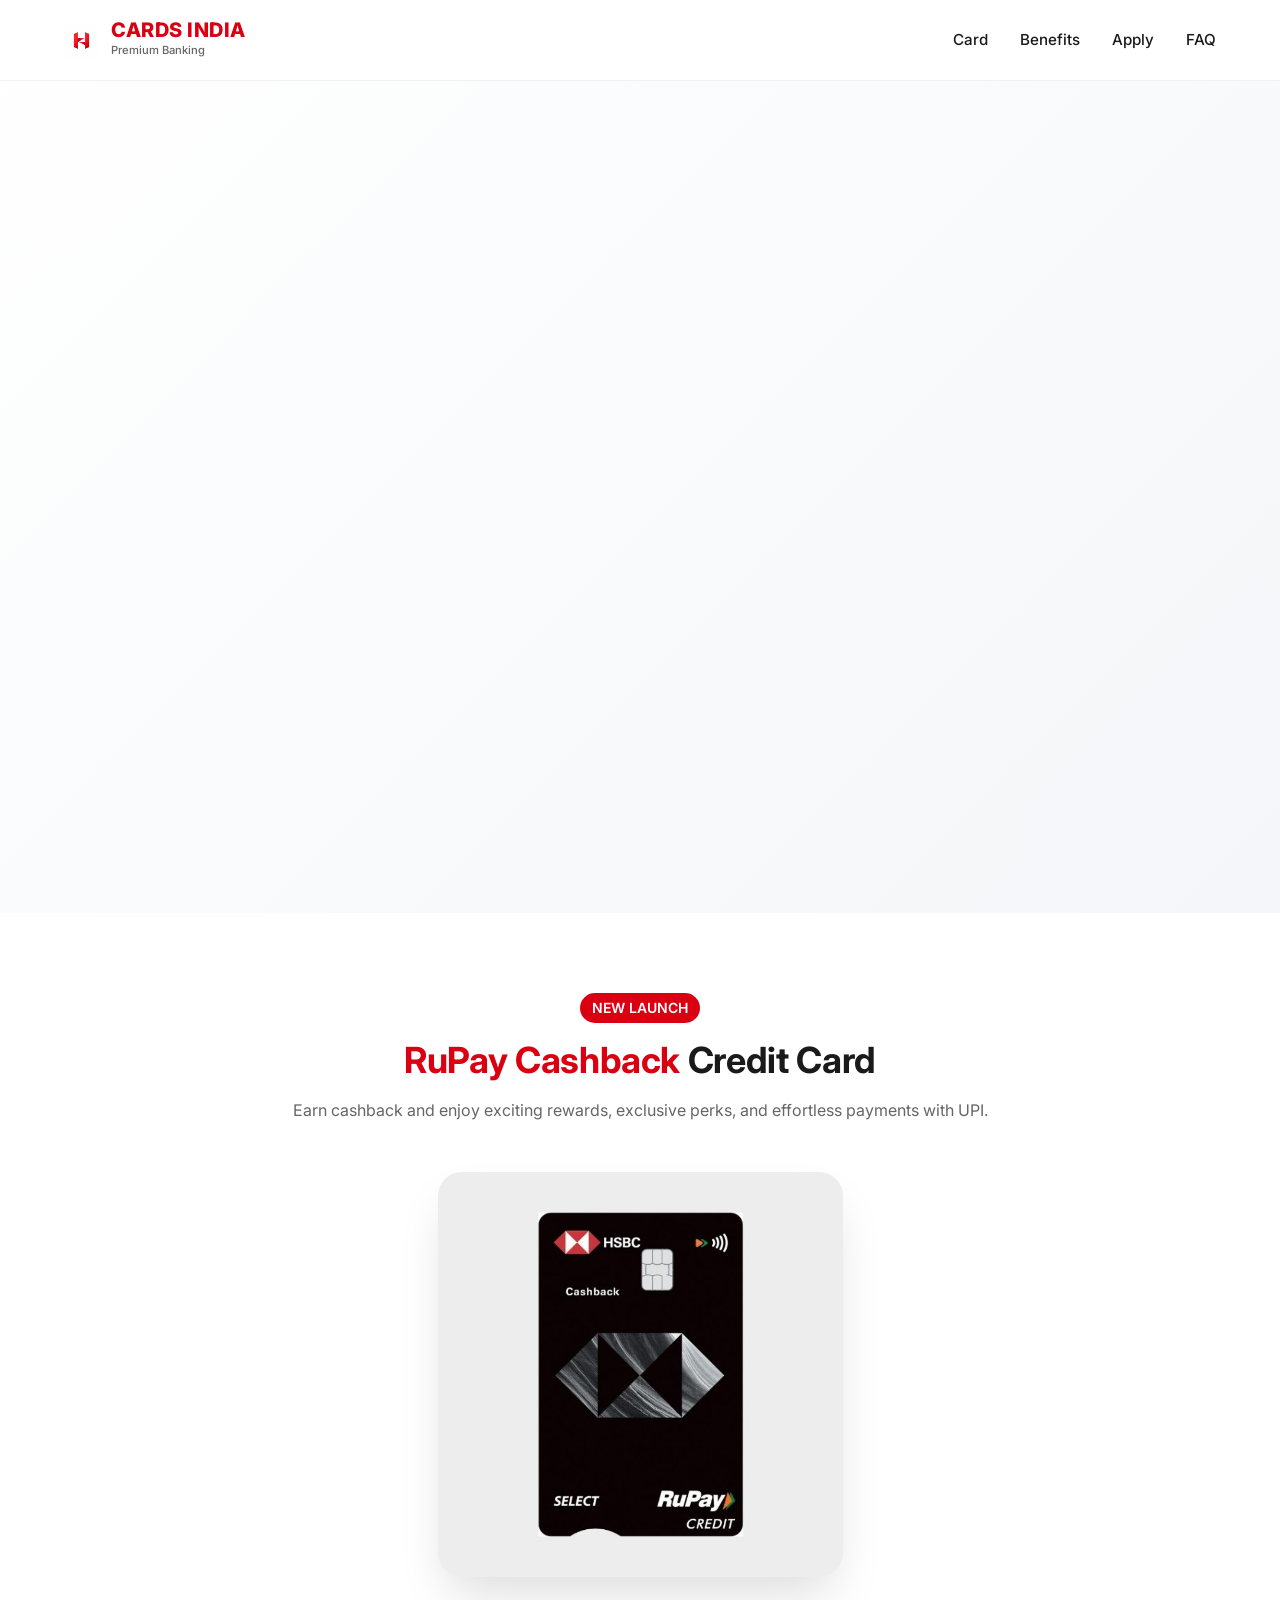
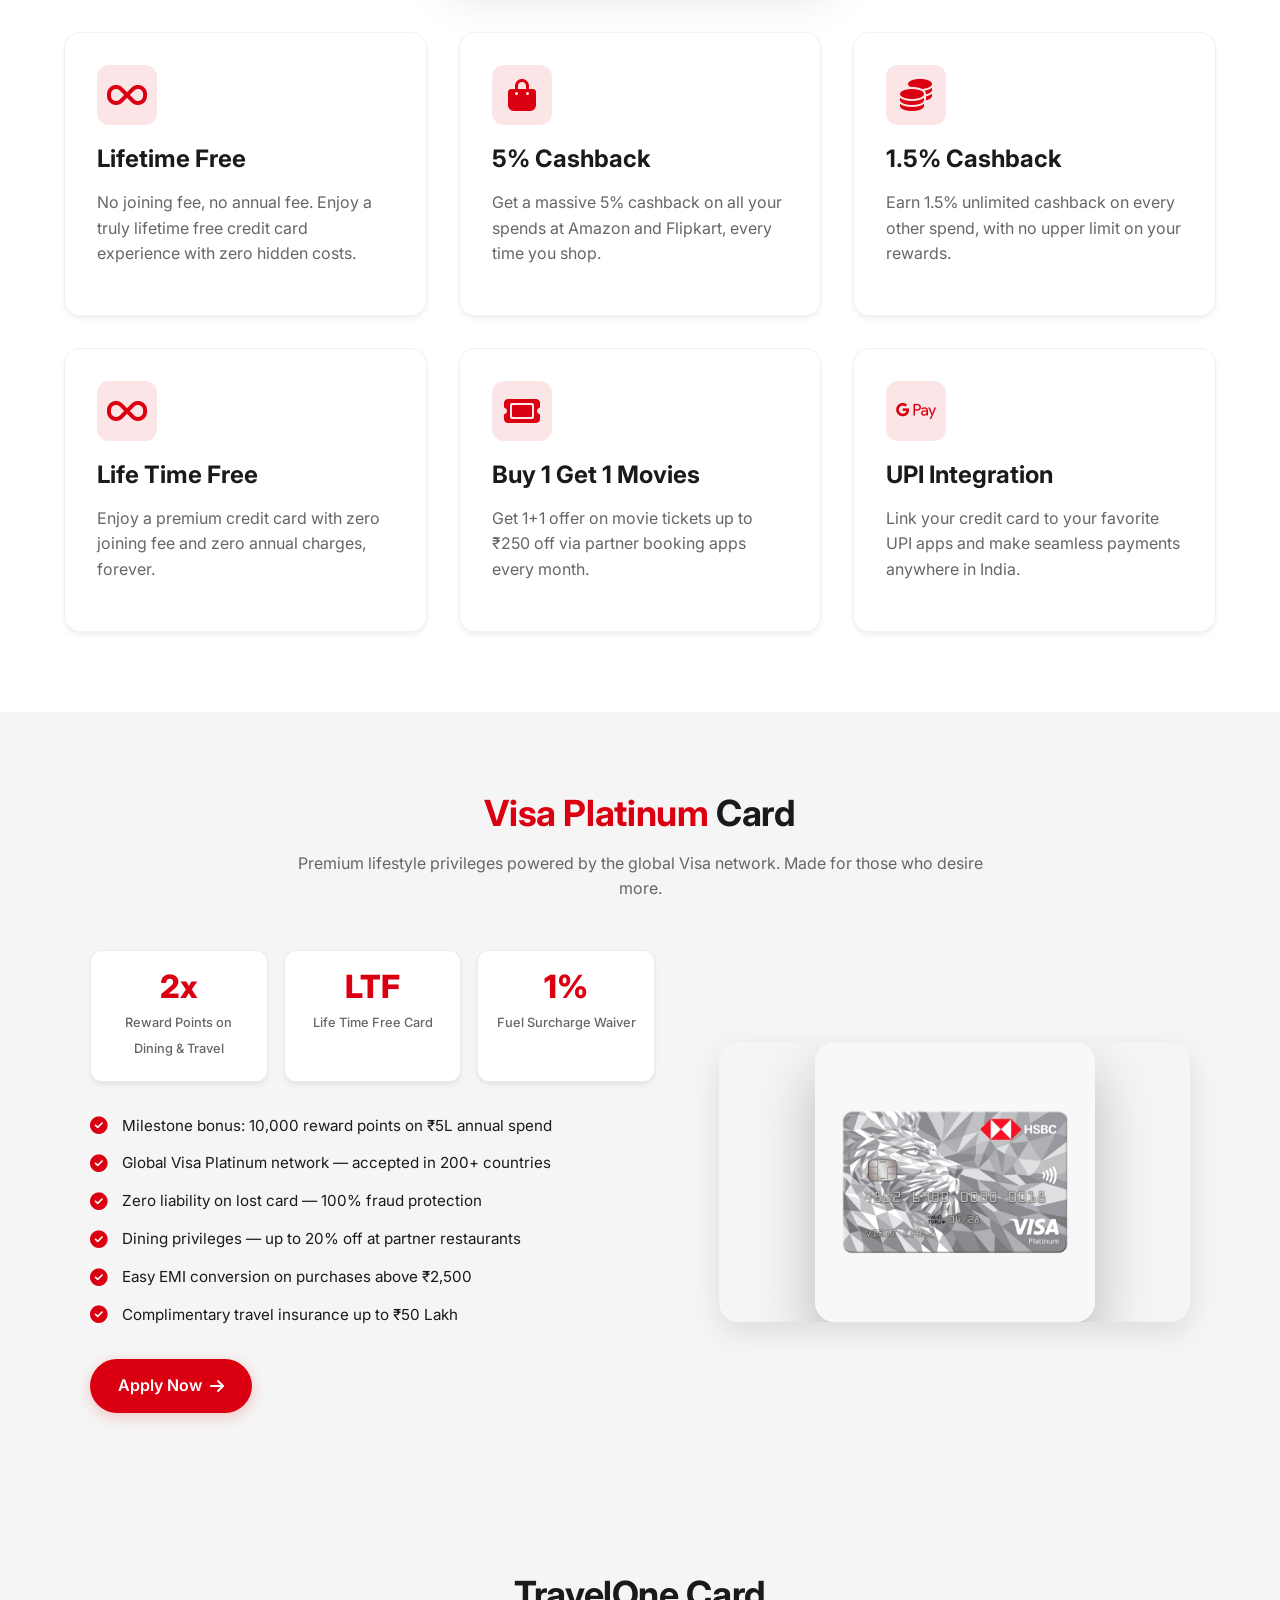
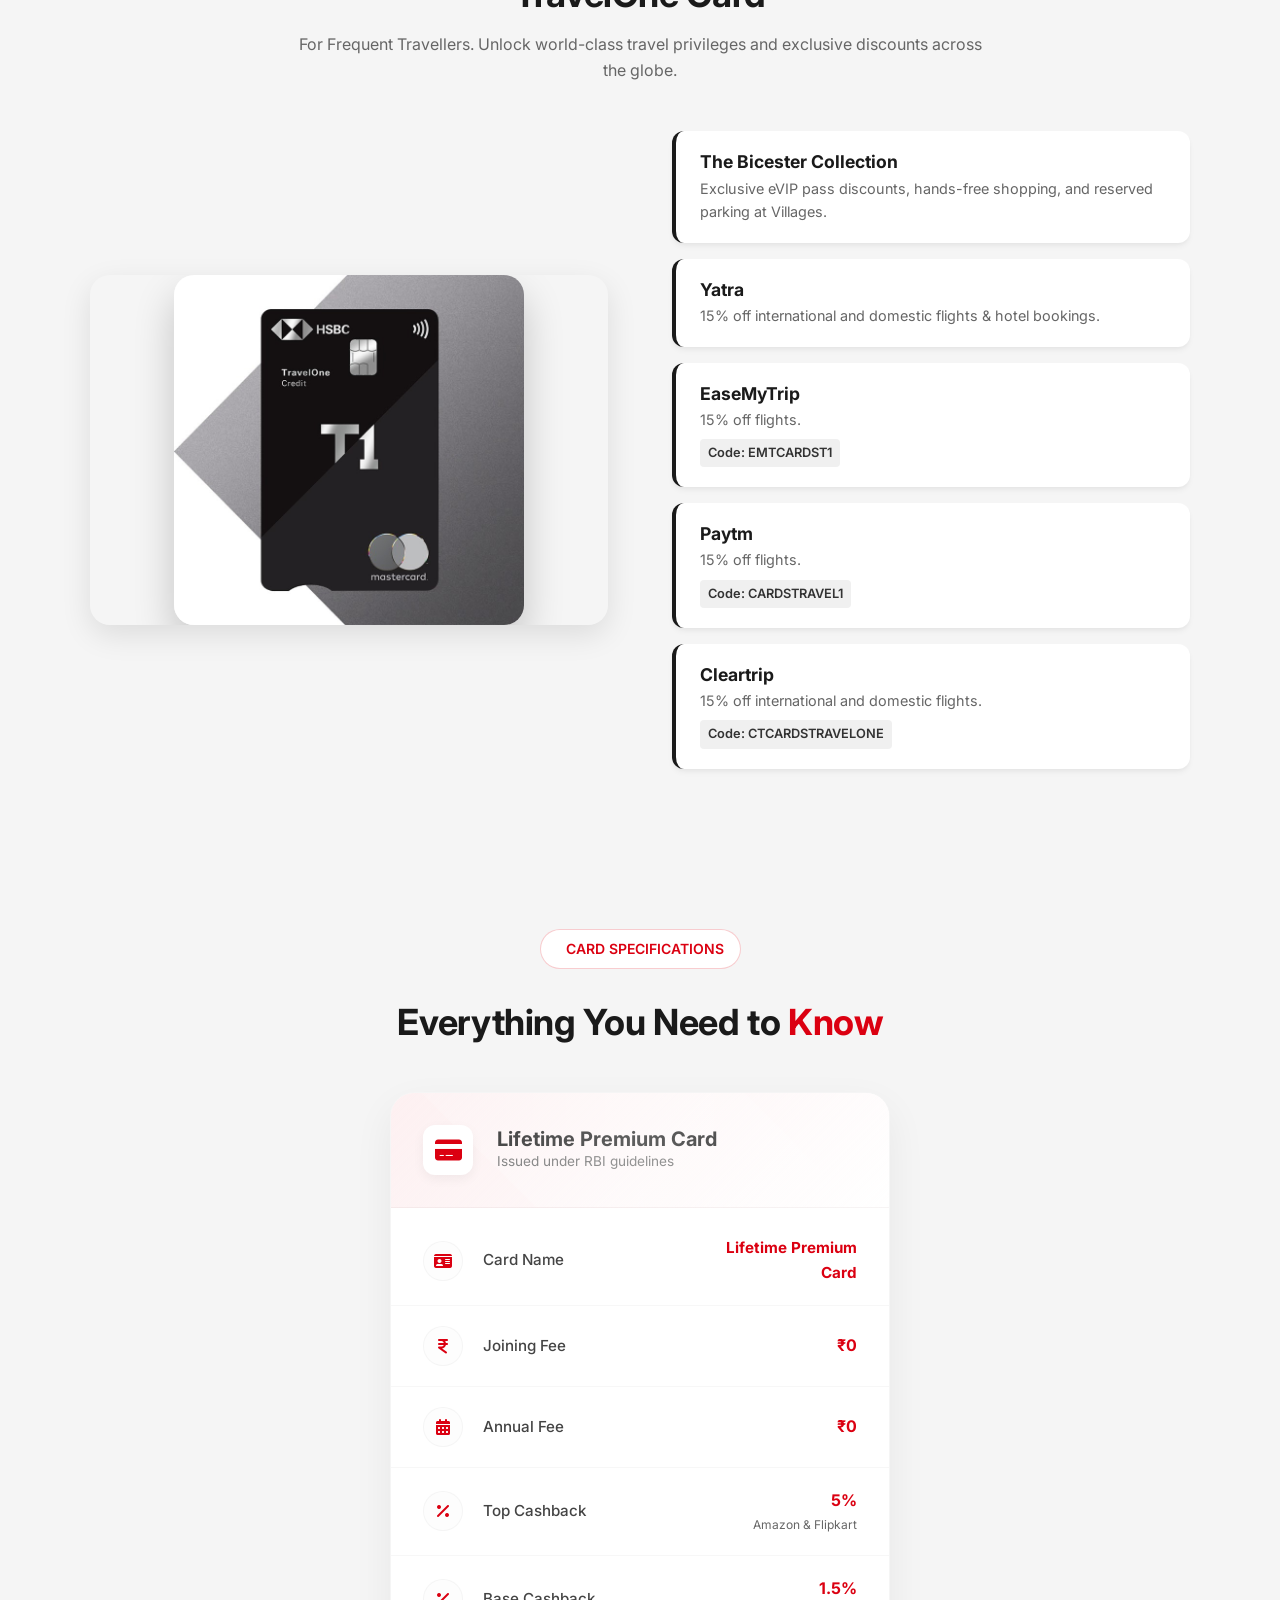
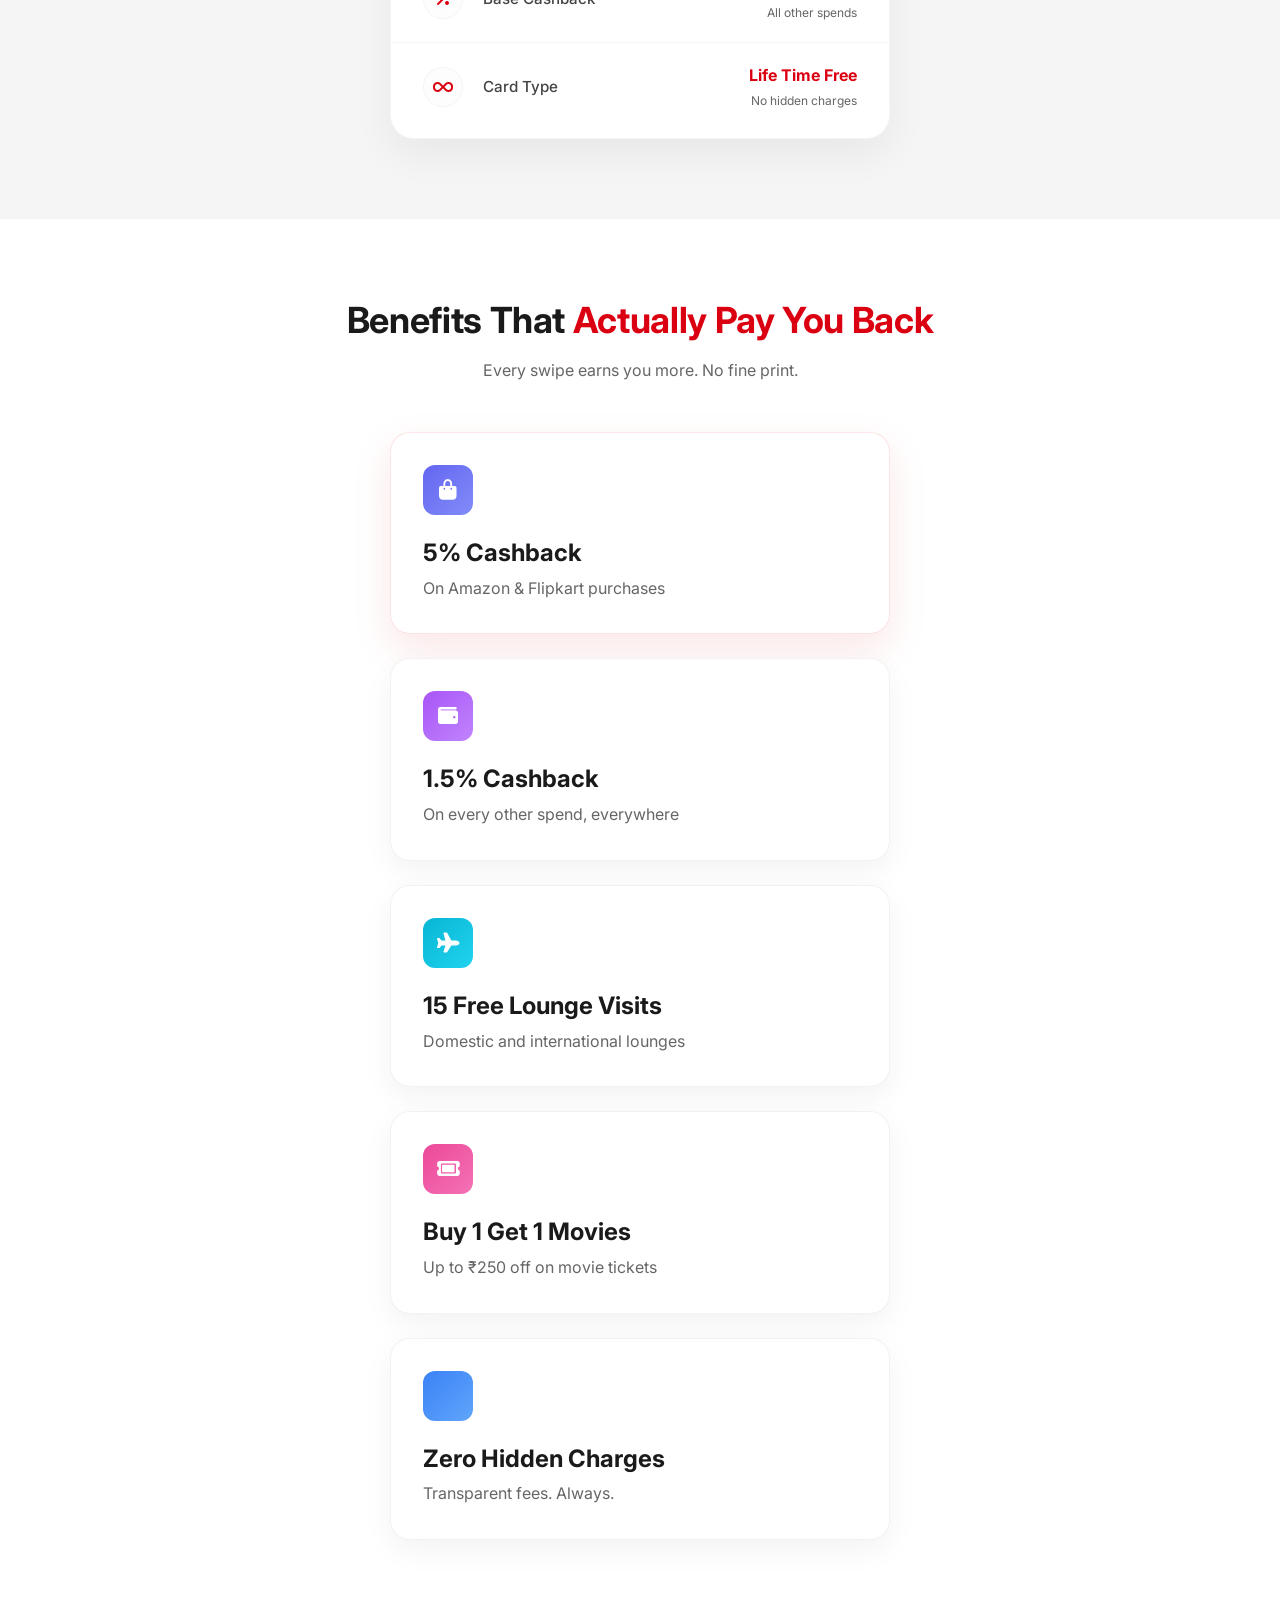
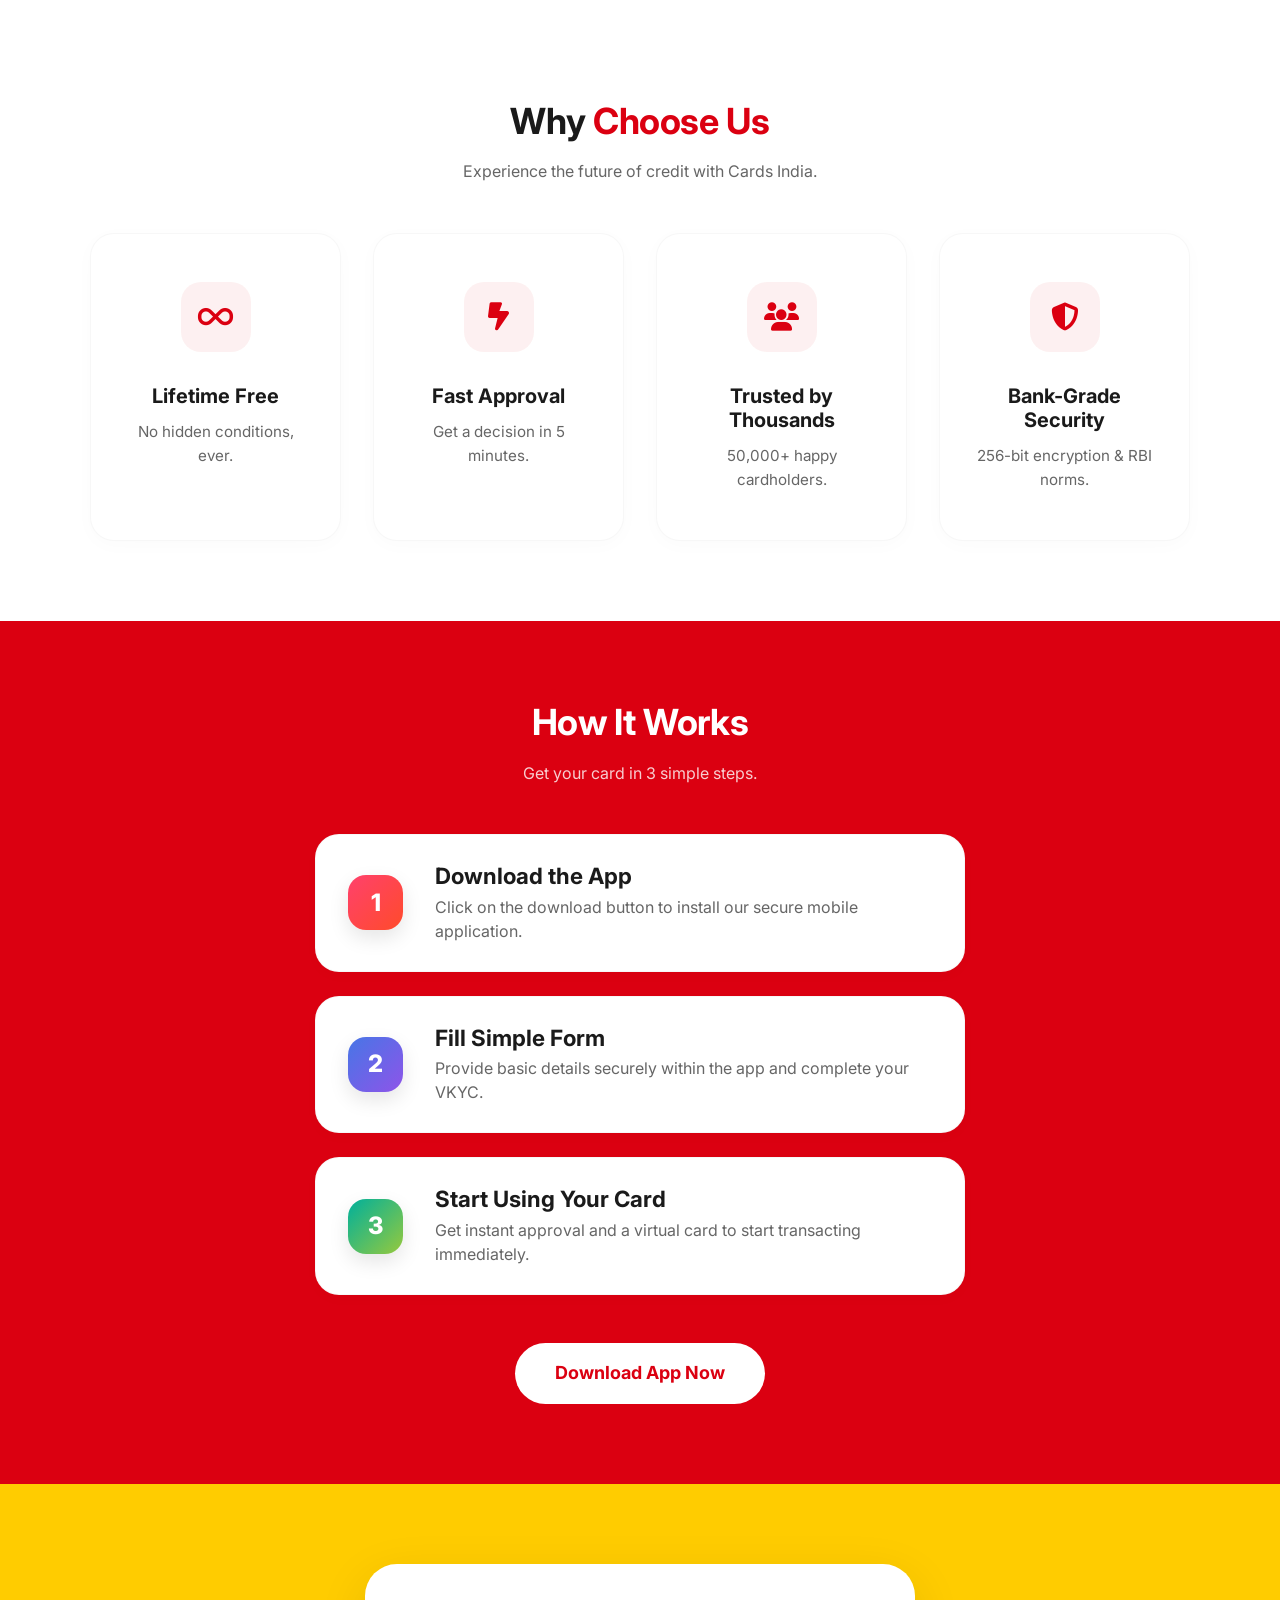
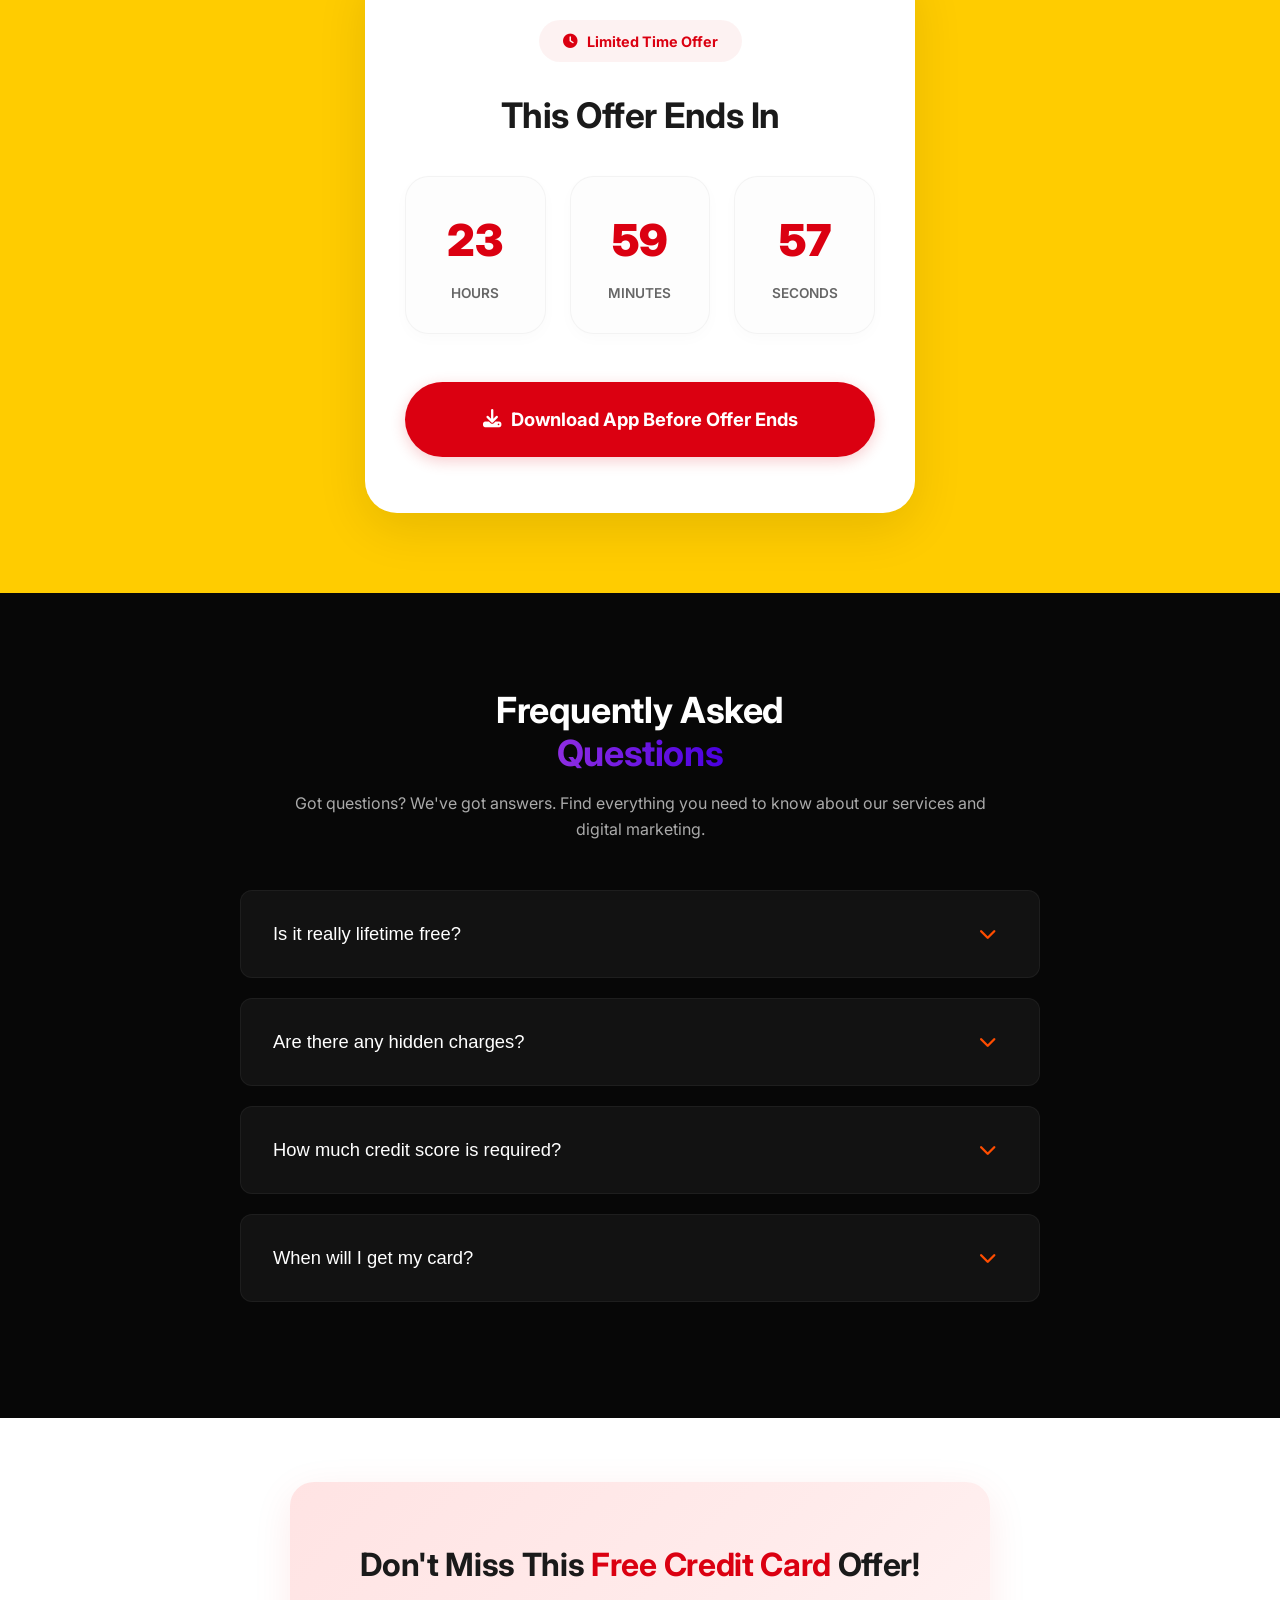
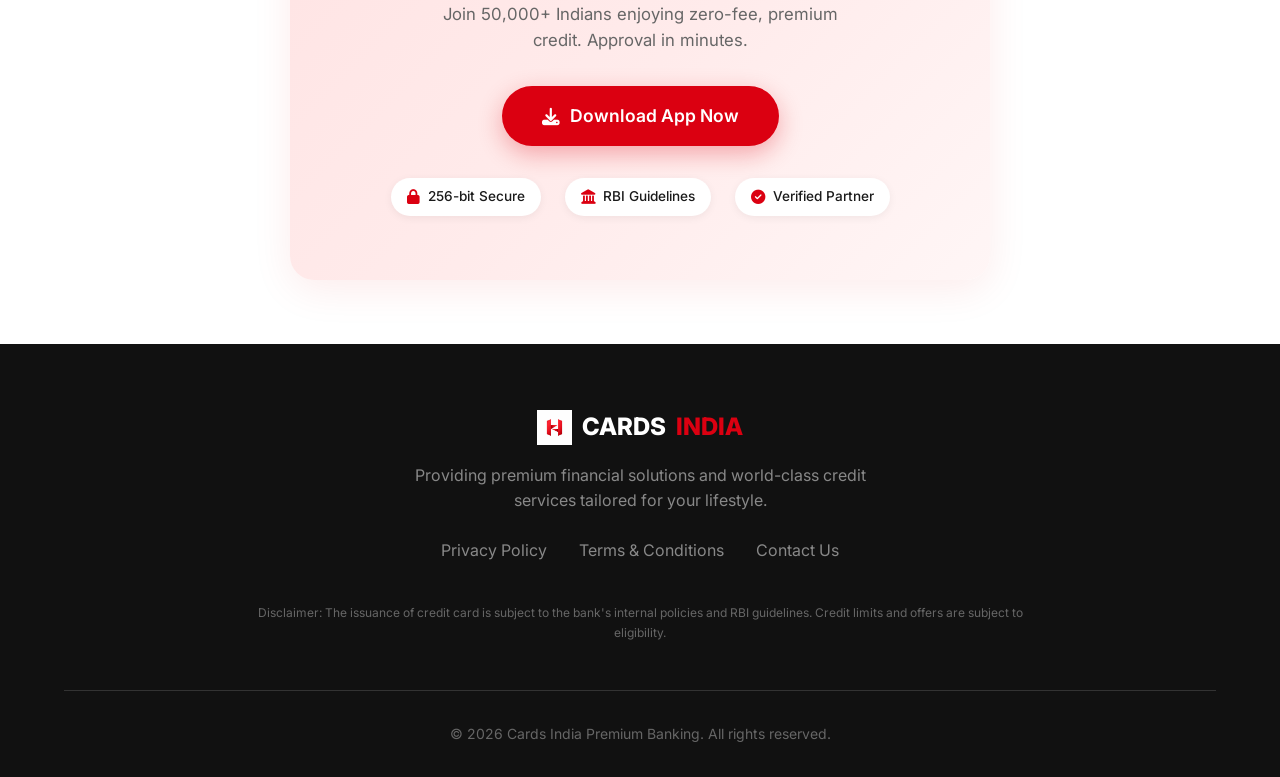
<file: index.html>
<!DOCTYPE html>
<html lang="en">
<head>
    <meta charset="UTF-8">
    <meta name="viewport" content="width=device-width, initial-scale=1.0">
    <title>Lifetime Free Credit Card – No Joining Fee | Apply Online India</title>
    <meta name="description" content="Get a Lifetime Free Credit Card with zero joining & annual fees. 5% cashback, free lounge access, instant approval. 100% online. Apply now with Cards India!">
    <!-- FontAwesome for icons -->
    <link rel="stylesheet" href="https://cdnjs.cloudflare.com/ajax/libs/font-awesome/6.4.0/css/all.min.css">
    <!-- Custom CSS -->
    <link rel="stylesheet" href="style.css?v=2">
    <!-- Favicon -->
    <link rel="icon" type="image/png" href="logo.png">
</head>
<body>

    <!-- Navbar -->
    <nav class="navbar" id="navbar">
        <a href="#" class="logo">
            <img src="logo.png" alt="Cards India Logo" style="height: 35px; width: auto; object-fit: contain;">
            <div class="logo-text-wrapper">
                <span class="logo-main-text">CARDS INDIA</span>
                <span class="logo-subtext">Premium Banking</span>
            </div>
        </a>
        <ul class="nav-links" id="navLinks">
            <li><a href="#hero" class="nav-link">Card</a></li>
            <li><a href="#features" class="nav-link">Benefits</a></li>
            <li><a href="#how-it-works" class="nav-link">Apply</a></li>
            <li><a href="#faq" class="nav-link">FAQ</a></li>
        </ul>
        <button class="hamburger" id="hamburger" aria-label="Toggle Menu">
            <i class="fa-solid fa-bars"></i>
        </button>
    </nav>

    <!-- Hero Section -->
    <header class="hero" id="hero">
        <div class="hero-image">
            <div class="cards-slider">
                <div class="slider-track">
                    <div class="img-wrapper mask-tr">
                        <img src="visa-platinum.jpg" alt="Visa Platinum">
                    </div>
                    <div class="img-wrapper mask-tl">
                        <img src="travelone-card.jpg" alt="TravelOne">
                    </div>
                    <div class="img-wrapper mask-tl">
                        <img src="rupay-card.jpg" alt="RuPay Cashback">
                    </div>
                    <!-- Duplicate for infinite scroll -->
                    <div class="img-wrapper mask-tr">
                        <img src="visa-platinum.jpg" alt="Visa Platinum">
                    </div>
                    <div class="img-wrapper mask-tl">
                        <img src="travelone-card.jpg" alt="TravelOne">
                    </div>
                    <div class="img-wrapper mask-tl">
                        <img src="rupay-card.jpg" alt="RuPay Cashback">
                    </div>
                </div>
            </div>
        </div>
        <div class="hero-content">
            <span class="badge badge-primary">New Launch</span>
            <h1 class="hero-title"><span>RuPay</span> Cashback Credit Card</h1>
            <p class="hero-subtitle">Life Time Free + 5% Amazon/Flipkart Cashback + 1.5% Unlimited Cashback + Zero Joining Fee + Buy 1 Get 1 Movies.</p>
            <div class="hero-btns">
                <a href="#" data-app-link="true" class="btn btn-primary">Download App</a>
                <a href="#features" class="btn btn-outline">Learn More</a>
            </div>
            <div style="margin-top: 1.5rem;">
                <span class="badge" style="background: rgba(219,0,17,0.1); color: var(--primary);">LIMITED OFFER</span>
            </div>
        </div>
    </header>


    <!-- Features Section -->
    <section class="section" id="features">
        <div class="section-header">
            <span class="badge badge-primary">NEW LAUNCH</span>
            <h2><span style="color: var(--primary);">RuPay Cashback</span> Credit Card</h2>
            <p>Earn cashback and enjoy exciting rewards, exclusive perks, and effortless payments with UPI.</p>
        </div>
        <div class="featured-card-container" style="max-width: 450px; margin: 0 auto 3rem;">
            <img src="rupay-card.jpg" alt="RuPay Cashback Card" class="featured-card-img">
        </div>
        <div class="grid">
            <div class="card">
                <div class="card-icon"><i class="fa-solid fa-infinity"></i></div>
                <h3>Lifetime Free</h3>
                <p>No joining fee, no annual fee. Enjoy a truly lifetime free credit card experience with zero hidden costs.</p>
            </div>
            <div class="card">
                <div class="card-icon"><i class="fa-solid fa-bag-shopping"></i></div>
                <h3>5% Cashback</h3>
                <p>Get a massive 5% cashback on all your spends at Amazon and Flipkart, every time you shop.</p>
            </div>
            <div class="card">
                <div class="card-icon"><i class="fa-solid fa-coins"></i></div>
                <h3>1.5% Cashback</h3>
                <p>Earn 1.5% unlimited cashback on every other spend, with no upper limit on your rewards.</p>
            </div>
            <div class="card">
                <div class="card-icon"><i class="fa-solid fa-infinity"></i></div>
                <h3>Life Time Free</h3>
                <p>Enjoy a premium credit card with zero joining fee and zero annual charges, forever.</p>
            </div>
            <div class="card">
                <div class="card-icon"><i class="fa-solid fa-ticket"></i></div>
                <h3>Buy 1 Get 1 Movies</h3>
                <p>Get 1+1 offer on movie tickets up to ₹250 off via partner booking apps every month.</p>
            </div>
            <div class="card">
                <div class="card-icon"><i class="fa-brands fa-google-pay"></i></div>
                <h3>UPI Integration</h3>
                <p>Link your credit card to your favorite UPI apps and make seamless payments anywhere in India.</p>
            </div>
        </div>
    </section>

    <!-- Visa Platinum Card Section -->
    <section class="section bg-light" id="visa-platinum">
        <div class="section-header">
            <h2><span style="color: var(--primary);">Visa Platinum</span> Card</h2>
            <p>Premium lifestyle privileges powered by the global Visa network. Made for those who desire more.</p>
        </div>
        <div class="rupay-container rupay-reversed">
            <div class="rupay-image img-wrapper mask-tr">
                <img src="visa-platinum.jpg" alt="Premium Visa Card">
            </div>
            <div class="rupay-details">
                <div class="rupay-highlight">
                    <div class="highlight-item">
                        <span class="highlight-value">2x</span>
                        <span class="highlight-label">Reward Points on Dining & Travel</span>
                    </div>
                    <div class="highlight-item">
                        <span class="highlight-value">LTF</span>
                        <span class="highlight-label">Life Time Free Card</span>
                    </div>
                    <div class="highlight-item">
                        <span class="highlight-value">1%</span>
                        <span class="highlight-label">Fuel Surcharge Waiver</span>
                    </div>
                </div>
                <div class="rupay-feature-list">
                    <div class="rupay-feature-item">
                        <i class="fa-solid fa-circle-check"></i>
                        <span>Milestone bonus: 10,000 reward points on ₹5L annual spend</span>
                    </div>
                    <div class="rupay-feature-item">
                        <i class="fa-solid fa-circle-check"></i>
                        <span>Global Visa Platinum network — accepted in 200+ countries</span>
                    </div>
                    <div class="rupay-feature-item">
                        <i class="fa-solid fa-circle-check"></i>
                        <span>Zero liability on lost card — 100% fraud protection</span>
                    </div>
                    <div class="rupay-feature-item">
                        <i class="fa-solid fa-circle-check"></i>
                        <span>Dining privileges — up to 20% off at partner restaurants</span>
                    </div>
                    <div class="rupay-feature-item">
                        <i class="fa-solid fa-circle-check"></i>
                        <span>Easy EMI conversion on purchases above ₹2,500</span>
                    </div>
                    <div class="rupay-feature-item">
                        <i class="fa-solid fa-circle-check"></i>
                        <span>Complimentary travel insurance up to ₹50 Lakh</span>
                    </div>
                </div>
                <a href="#" data-app-link="true" class="btn btn-primary" style="margin-top: 2rem;">
                    Apply Now <i class="fa-solid fa-arrow-right" style="margin-left: 8px;"></i>
                </a>
            </div>
        </div>
    </section>

    <!-- TravelOne Section -->
    <section class="section bg-light" id="travelone">
        <div class="section-header">
            <h2>TravelOne Card</h2>
            <p>For Frequent Travellers. Unlock world-class travel privileges and exclusive discounts across the globe.</p>
        </div>
        <div class="travelone-container">
            <div class="travelone-image img-wrapper mask-tl">
                <img src="travelone-card.jpg" alt="TravelOne Card">
            </div>
            <div class="travelone-benefits">
                <div class="benefit-card">
                    <h4>The Bicester Collection</h4>
                    <p>Exclusive eVIP pass discounts, hands-free shopping, and reserved parking at Villages.</p>
                </div>
                <div class="benefit-card">
                    <h4>Yatra</h4>
                    <p>15% off international and domestic flights & hotel bookings.</p>
                </div>
                <div class="benefit-card">
                    <h4>EaseMyTrip</h4>
                    <p>15% off flights.<br><span class="benefit-code">Code: EMTCARDST1</span></p>
                </div>
                <div class="benefit-card">
                    <h4>Paytm</h4>
                    <p>15% off flights.<br><span class="benefit-code">Code: CARDSTRAVEL1</span></p>
                </div>
                <div class="benefit-card">
                    <h4>Cleartrip</h4>
                    <p>15% off international and domestic flights.<br><span class="benefit-code">Code: CTCARDSTRAVELONE</span></p>
                </div>
            </div>
        </div>
    </section>

    <!-- Card Specifications Section -->
    <section class="section bg-light" id="specifications">
        <div class="section-header">
            <span class="badge" style="border: 1px solid rgba(219,0,17,0.2); background: white; color: var(--primary); padding: 0.5rem 1rem;">
                <i class="fa-solid fa-sparkles" style="margin-right: 5px;"></i> CARD SPECIFICATIONS
            </span>
            <h2 style="margin-top: 1rem;">Everything You Need to <span style="color: var(--primary);">Know</span></h2>
        </div>
        <div class="specs-card">
            <div class="specs-card-header">
                <div class="specs-icon-box">
                    <i class="fa-solid fa-credit-card"></i>
                </div>
                <div class="specs-header-text">
                    <h3>Lifetime Premium Card</h3>
                    <p>Issued under RBI guidelines</p>
                </div>
            </div>
            <div class="specs-rows">
                <div class="specs-row">
                    <div class="specs-row-left">
                        <div class="row-icon"><i class="fa-solid fa-id-card"></i></div>
                        <span>Card Name</span>
                    </div>
                    <div class="specs-row-right highlight-red" style="font-size: 0.95rem; max-width: 150px;">Lifetime Premium Card</div>
                </div>
                <div class="specs-row">
                    <div class="specs-row-left">
                        <div class="row-icon"><i class="fa-solid fa-indian-rupee-sign"></i></div>
                        <span>Joining Fee</span>
                    </div>
                    <div class="specs-row-right highlight-red">₹0</div>
                </div>
                <div class="specs-row">
                    <div class="specs-row-left">
                        <div class="row-icon"><i class="fa-solid fa-calendar-days"></i></div>
                        <span>Annual Fee</span>
                    </div>
                    <div class="specs-row-right highlight-red">₹0</div>
                </div>
                <div class="specs-row">
                    <div class="specs-row-left">
                        <div class="row-icon"><i class="fa-solid fa-percent"></i></div>
                        <span>Top Cashback</span>
                    </div>
                    <div class="specs-row-right">
                        <span class="highlight-red">5%</span>
                        <small>Amazon & Flipkart</small>
                    </div>
                </div>
                <div class="specs-row">
                    <div class="specs-row-left">
                        <div class="row-icon"><i class="fa-solid fa-percent"></i></div>
                        <span>Base Cashback</span>
                    </div>
                    <div class="specs-row-right">
                        <span class="highlight-red">1.5%</span>
                        <small>All other spends</small>
                    </div>
                </div>
                <div class="specs-row">
                    <div class="specs-row-left">
                        <div class="row-icon"><i class="fa-solid fa-infinity"></i></div>
                        <span>Card Type</span>
                    </div>
                    <div class="specs-row-right">
                        <span class="highlight-red">Life Time Free</span>
                        <small>No hidden charges</small>
                    </div>
                </div>
            </div>
        </div>
    </section>

    <!-- Actually Pay You Back Section -->
    <section class="section" id="cashback">
        <div class="section-header">
            <h2>Benefits That <span style="color: var(--primary);">Actually Pay You Back</span></h2>
            <p>Every swipe earns you more. No fine print.</p>
        </div>
        <div class="modern-benefits-grid">
            <div class="modern-benefit-card featured-benefit">
                <div class="modern-benefit-icon icon-blue">
                    <i class="fa-solid fa-bag-shopping"></i>
                </div>
                <h3>5% Cashback</h3>
                <p>On Amazon & Flipkart purchases</p>
            </div>
            <div class="modern-benefit-card">
                <div class="modern-benefit-icon icon-purple">
                    <i class="fa-solid fa-wallet"></i>
                </div>
                <h3>1.5% Cashback</h3>
                <p>On every other spend, everywhere</p>
            </div>
            <div class="modern-benefit-card">
                <div class="modern-benefit-icon icon-cyan">
                    <i class="fa-solid fa-plane"></i>
                </div>
                <h3>15 Free Lounge Visits</h3>
                <p>Domestic and international lounges</p>
            </div>
            <div class="modern-benefit-card">
                <div class="modern-benefit-icon icon-pink">
                    <i class="fa-solid fa-ticket"></i>
                </div>
                <h3>Buy 1 Get 1 Movies</h3>
                <p>Up to ₹250 off on movie tickets</p>
            </div>
            <div class="modern-benefit-card">
                <div class="modern-benefit-icon icon-blue-alt">
                    <i class="fa-solid fa-shield-check"></i>
                </div>
                <h3>Zero Hidden Charges</h3>
                <p>Transparent fees. Always.</p>
            </div>
        </div>
    </section>

    <!-- Why Choose Us Section -->
    <section class="section" id="why-choose-us">
        <div class="section-header">
            <h2>Why <span style="color: var(--primary);">Choose Us</span></h2>
            <p>Experience the future of credit with Cards India.</p>
        </div>
        <div class="why-grid">
            <div class="why-card">
                <div class="why-icon-box">
                    <i class="fa-solid fa-infinity"></i>
                </div>
                <h3>Lifetime Free</h3>
                <p>No hidden conditions, ever.</p>
            </div>
            <div class="why-card">
                <div class="why-icon-box">
                    <i class="fa-solid fa-bolt-lightning"></i>
                </div>
                <h3>Fast Approval</h3>
                <p>Get a decision in 5 minutes.</p>
            </div>
            <div class="why-card">
                <div class="why-icon-box">
                    <i class="fa-solid fa-users"></i>
                </div>
                <h3>Trusted by Thousands</h3>
                <p>50,000+ happy cardholders.</p>
            </div>
            <div class="why-card">
                <div class="why-icon-box">
                    <i class="fa-solid fa-shield-halved"></i>
                </div>
                <h3>Bank-Grade Security</h3>
                <p>256-bit encryption & RBI norms.</p>
            </div>
        </div>
    </section>

    <!-- How It Works Section -->
    <section class="section bg-primary-red" id="how-it-works">
        <div class="section-header">
            <h2 style="color: white;">How It Works</h2>
            <p style="color: rgba(255,255,255,0.8);">Get your card in 3 simple steps.</p>
        </div>
        <div class="steps-container">
            <div class="step">
                <div class="step-number">1</div>
                <div class="step-content">
                    <h3>Download the App</h3>
                    <p>Click on the download button to install our secure mobile application.</p>
                </div>
            </div>
            <div class="step">
                <div class="step-number">2</div>
                <div class="step-content">
                    <h3>Fill Simple Form</h3>
                    <p>Provide basic details securely within the app and complete your VKYC.</p>
                </div>
            </div>
            <div class="step">
                <div class="step-number">3</div>
                <div class="step-content">
                    <h3>Start Using Your Card</h3>
                    <p>Get instant approval and a virtual card to start transacting immediately.</p>
                </div>
            </div>
        </div>
        <div style="text-align: center; margin-top: 3rem;">
            <a href="#" data-app-link="true" class="btn btn-white" style="font-size: 1.125rem; padding: 1rem 2.5rem; font-weight: 700;">Download App Now</a>
        </div>
    </section>

    <!-- Countdown Timer Section -->
    <section class="section bg-yellow" id="countdown">
        <div class="countdown-card">
            <span class="limited-offer">
                <i class="fa-solid fa-clock"></i> Limited Time Offer
            </span>
            <h2 style="color: #1a1a1a;">This Offer Ends In</h2>
            <div class="timer-grid">
                <div class="timer-box">
                    <span id="hours">23</span>
                    <small>Hours</small>
                </div>
                <div class="timer-box">
                    <span id="minutes">59</span>
                    <small>Minutes</small>
                </div>
                <div class="timer-box">
                    <span id="seconds">59</span>
                    <small>Seconds</small>
                </div>
            </div>
            <a href="#" data-app-link="true" class="btn btn-primary countdown-btn">
                <i class="fa-solid fa-download" style="margin-right: 10px;"></i> Download App Before Offer Ends
            </a>
        </div>
    </section>

    <!-- FAQ Section -->
    <section class="section section-dark" id="faq">
        <div class="section-header">
            <h2 style="color: white;">Frequently Asked <br><span style="background: linear-gradient(90deg, #8e2de2, #4a00e0); -webkit-background-clip: text; -webkit-text-fill-color: transparent;">Questions</span></h2>
            <p style="color: #aaa;">Got questions? We've got answers. Find everything you need to know about our services and digital marketing.</p>
        </div>
        <div class="faq-container">
            <div class="accordion-item">
                <button class="accordion-header">
                    Is it really lifetime free?
                    <i class="fa-solid fa-chevron-down"></i>
                </button>
                <div class="accordion-content">
                    <p>Yes, the card comes with zero joining fee and zero annual fee for a lifetime, provided you meet the basic eligibility criteria during application.</p>
                </div>
            </div>
            <div class="accordion-item">
                <button class="accordion-header">
                    Are there any hidden charges?
                    <i class="fa-solid fa-chevron-down"></i>
                </button>
                <div class="accordion-content">
                    <p>No, we maintain 100% transparency. All schedule of charges are clearly mentioned in the MITC (Most Important Terms and Conditions) document provided within the app.</p>
                </div>
            </div>
            <div class="accordion-item">
                <button class="accordion-header">
                    How much credit score is required?
                    <i class="fa-solid fa-chevron-down"></i>
                </button>
                <div class="accordion-content">
                    <p>We typically look for a healthy credit score (700+). However, our internal algorithms also consider various other parameters for final approval.</p>
                </div>
            </div>
            <div class="accordion-item">
                <button class="accordion-header">
                    When will I get my card?
                    <i class="fa-solid fa-chevron-down"></i>
                </button>
                <div class="accordion-content">
                    <p>Your virtual card is generated instantly upon approval and can be used immediately for online transactions. The physical card will be delivered to your registered address within 3-5 working days.</p>
                </div>
            </div>
        </div>
    </section>

    <!-- CTA Section -->
    <section class="cta-section">
        <div class="cta-card">
            <h2>Don't Miss This <span style="color: var(--primary);">Free Credit Card</span> Offer!</h2>
            <p>Join 50,000+ Indians enjoying zero-fee, premium credit. Approval in minutes.</p>
            <a href="#" data-app-link="true" class="btn btn-primary cta-btn">
                <i class="fa-solid fa-download" style="margin-right: 10px;"></i> Download App Now
            </a>
            <div class="trust-badges">
                <div class="trust-badge">
                    <i class="fa-solid fa-lock"></i>
                    <span>256-bit Secure</span>
                </div>
                <div class="trust-badge">
                    <i class="fa-solid fa-landmark"></i>
                    <span>RBI Guidelines</span>
                </div>
                <div class="trust-badge">
                    <i class="fa-solid fa-circle-check"></i>
                    <span>Verified Partner</span>
                </div>
            </div>
        </div>
    </section>

    <!-- Footer -->
    <footer>
        <div class="footer-content">
            <div class="footer-logo">
                <img src="logo.png" alt="Cards India" style="height: 35px; width: auto; object-fit: contain;">
                CARDS<span>INDIA</span>
            </div>
            <p style="color: #888; max-width: 500px; margin: 0 auto;">Providing premium financial solutions and world-class credit services tailored for your lifestyle.</p>
            <div class="footer-links">
                <a href="#">Privacy Policy</a>
                <a href="#">Terms & Conditions</a>
                <a href="#">Contact Us</a>
            </div>
            <p style="color: #666; font-size: 0.75rem; max-width: 800px; margin: 1rem auto 0;">
                Disclaimer: The issuance of credit card is subject to the bank's internal policies and RBI guidelines. Credit limits and offers are subject to eligibility.
            </p>
        </div>
        <div class="footer-bottom">
            &copy; 2026 Cards India Premium Banking. All rights reserved.
        </div>
    </footer>

    <!-- Scripts -->
    <script src="script.js"></script>
    <script>
        // Countdown Timer Logic - Restarts on every load as requested
        function startCountdown() {
            let hours = 23;
            let minutes = 59;
            let seconds = 59;

            const hElem = document.getElementById('hours');
            const mElem = document.getElementById('minutes');
            const sElem = document.getElementById('seconds');

            if (!hElem || !mElem || !sElem) return;

            const timer = setInterval(() => {
                seconds--;
                if (seconds < 0) {
                    seconds = 59;
                    minutes--;
                }
                if (minutes < 0) {
                    minutes = 59;
                    hours--;
                }
                if (hours < 0) {
                    hours = 23;
                    minutes = 59;
                    seconds = 59;
                }

                hElem.innerText = hours.toString().padStart(2, '0');
                mElem.innerText = minutes.toString().padStart(2, '0');
                sElem.innerText = seconds.toString().padStart(2, '0');
            }, 1000);
        }
        document.addEventListener('DOMContentLoaded', startCountdown);
    </script>
</body>
</html>
</file>
<file: style.css>
@import url('https://fonts.googleapis.com/css2?family=Inter:wght@300;400;500;600;700;800&display=swap');

:root {
  --primary: #DB0011; /* Brand Red */
  --primary-hover: #b0000d;
  --bg-color: #ffffff;
  --bg-light: #F5F5F5;
  --text-color: #1A1A1A;
  --text-light: #666666;
  --card-bg: #ffffff;
  --glass-bg: rgba(255, 255, 255, 0.95);
  --glass-border: rgba(0, 0, 0, 0.05);
  --shadow-sm: 0 4px 6px -1px rgba(0, 0, 0, 0.05), 0 2px 4px -1px rgba(0, 0, 0, 0.03);
  --shadow-md: 0 10px 15px -3px rgba(0, 0, 0, 0.1), 0 4px 6px -2px rgba(0, 0, 0, 0.05);
  --shadow-lg: 0 20px 25px -5px rgba(0, 0, 0, 0.1), 0 10px 10px -5px rgba(0, 0, 0, 0.04);
  --transition: all 0.3s cubic-bezier(0.4, 0, 0.2, 1);
}

* {
  margin: 0;
  padding: 0;
  box-sizing: border-box;
}

html {
  scroll-behavior: smooth;
}

body {
  font-family: 'Inter', sans-serif;
  background-color: var(--bg-color);
  color: var(--text-color);
  line-height: 1.6;
  overflow-x: hidden;
}

a {
  text-decoration: none;
  color: inherit;
}

ul {
  list-style: none;
}

/* Typography */
h1, h2, h3, h4, h5, h6 {
  font-weight: 700;
  line-height: 1.2;
  margin-bottom: 1rem;
  color: var(--text-color);
}

h1 { font-size: 3rem; letter-spacing: -0.02em; }
h2 { font-size: 2.25rem; letter-spacing: -0.01em; }
h3 { font-size: 1.5rem; }
p { margin-bottom: 1rem; color: var(--text-light); }

/* Buttons */
.btn {
  display: inline-flex;
  align-items: center;
  justify-content: center;
  padding: 0.875rem 1.75rem;
  font-weight: 600;
  border-radius: 50px;
  transition: var(--transition);
  cursor: pointer;
  border: none;
  font-size: 1rem;
}

.btn-primary {
  background: var(--primary);
  color: white;
  box-shadow: 0 4px 15px rgba(219, 0, 17, 0.2);
}

.btn-primary:hover {
  background: var(--primary-hover);
  transform: translateY(-2px);
  box-shadow: 0 8px 20px rgba(219, 0, 17, 0.3);
}

.btn-secondary:hover {
  background-color: #f8f9fa;
  border-color: #ddd;
  transform: translateY(-2px);
  box-shadow: var(--shadow-sm);
}

.btn-white {
  background-color: white;
  color: var(--primary);
  border: none;
}

.btn-white:hover {
  background-color: #f8f9fa;
  color: var(--primary);
  transform: translateY(-3px);
  box-shadow: 0 10px 20px rgba(0,0,0,0.1);
}

.btn-outline {
  background: transparent;
  color: var(--primary);
  border: 2px solid var(--primary);
}

.btn-outline:hover {
  background: rgba(219, 0, 17, 0.05);
}

/* Badges */
.badge {
  display: inline-block;
  padding: 0.25rem 0.75rem;
  border-radius: 50px;
  font-size: 0.875rem;
  font-weight: 600;
  margin-bottom: 1rem;
}

.badge-primary {
  background: var(--primary);
  color: white;
}

/* Navbar */
.navbar {
  position: fixed;
  top: 0;
  left: 0;
  width: 100%;
  padding: 1.25rem 5%;
  display: flex;
  justify-content: space-between;
  align-items: center;
  z-index: 1000;
  background: var(--glass-bg);
  backdrop-filter: blur(10px);
  border-bottom: 1px solid var(--glass-border);
  transition: var(--transition);
}

.navbar.scrolled {
  padding: 1rem 5%;
  box-shadow: var(--shadow-sm);
}

.logo {
  display: flex;
  align-items: center;
  gap: 0.75rem;
  height: 40px; /* Fixed height for consistency */
}

.logo img {
  height: 100%;
  width: auto;
  object-fit: contain;
}

.logo-text-wrapper {
  display: flex;
  flex-direction: column;
  justify-content: center;
}

.logo-main-text {
  font-size: 1.25rem;
  font-weight: 800;
  color: var(--primary);
  line-height: 1;
  letter-spacing: 0.5px;
}

.logo-subtext {
  font-size: 0.7rem;
  font-weight: 500;
  color: var(--text-light);
  margin-top: 2px;
}

.nav-links {
  display: flex;
  gap: 2rem;
  align-items: center;
}

.nav-link {
  font-weight: 500;
  position: relative;
  padding: 0.5rem 0;
  font-size: 0.95rem;
}

.nav-link:hover {
  color: var(--primary);
}

.hamburger {
  display: none;
  cursor: pointer;
  background: none;
  border: none;
  font-size: 1.5rem;
  color: var(--text-color);
}

/* Hero Section */
.hero {
  min-height: 100vh;
  display: flex;
  flex-direction: row-reverse; /* image first in HTML → show on right in desktop */
  align-items: center;
  padding: 8rem 5% 4rem;
  background: linear-gradient(135deg, #ffffff 0%, #f4f6f9 100%);
  position: relative;
  overflow: hidden;
}

.hero-content {
  flex: 1;
  padding-right: 2rem;
  z-index: 2;
}

.footer-logo {
  display: flex;
  align-items: center;
  justify-content: center;
  gap: 10px;
  margin-bottom: 1.5rem;
  font-size: 1.5rem;
  font-weight: 800;
  color: #fff;
}

.footer-logo img {
  height: 35px;
  width: auto;
}

.hero-title {
  margin-bottom: 1.5rem;
  font-size: 3.5rem;
  color: var(--text-color);
}

.hero-title span {
  color: var(--primary);
}

.hero-subtitle {
  font-size: 1.125rem;
  margin-bottom: 2.5rem;
  color: var(--text-light);
  max-width: 600px;
}

.hero-image {
  flex: 1;
  display: flex;
  justify-content: center;
  align-items: center;
  position: relative;
  z-index: 2;
}

.hero-image img {
  width: 110%;
  max-width: 680px;
  height: auto;
  filter: contrast(1.15) saturate(1.1) drop-shadow(0 15px 25px rgba(0,0,0,0.1));
  transform: perspective(1000px) rotateY(-5deg) scale(1.03);
  transition: transform 0.6s cubic-bezier(0.175, 0.885, 0.32, 1.275);
}

.hero-image img:hover {
  transform: perspective(1000px) rotateY(0deg) scale(1.07);
}

.hero-btns {
  display: flex;
  gap: 1rem;
  flex-wrap: wrap;
}

/* Cards Slider */
.cards-slider {
  width: 100%;
  overflow: hidden;
  padding: 1rem 0;
  margin-bottom: 2rem;
}

.slider-track {
  display: flex;
  gap: 2rem;
  width: max-content;
  animation: scroll 15s linear infinite;
}

.slider-track:hover {
  animation-play-state: paused;
}

.img-wrapper {
  position: relative;
  flex: 0 0 320px;
  border-radius: 20px;
  overflow: hidden;
  box-shadow: 0 10px 30px rgba(0,0,0,0.1);
  transition: transform 0.3s ease;
}

.img-wrapper:hover {
  transform: translateY(-5px) scale(1.02);
}

.img-wrapper img {
  width: 100%;
  display: block;
}

.logo-mask {
  position: absolute;
  width: 24%; /* Increased for better coverage */
  height: 11%; /* Increased for better coverage */
  z-index: 10;
  border-radius: 4px;
}

.mask-tr .logo-mask {
  top: 3%;
  right: 3%;
}

.mask-tl .logo-mask {
  top: 3%;
  left: 3%;
}

@keyframes scroll {
  0% { transform: translateX(0); }
  100% { transform: translateX(calc(-320px * 3 - 2rem * 3)); }
}

@media (max-width: 768px) {
  .hero {
    flex-direction: column;
    padding-top: 6rem;
  }
  .hero-image {
    width: 100%;
    margin-bottom: 3rem;
  }
  .img-wrapper {
    flex: 0 0 260px;
  }
  @keyframes scroll {
    0% { transform: translateX(0); }
    100% { transform: translateX(calc(-260px * 3 - 2rem * 3)); }
  }
}

/* Sections */
.section {
  padding: 5rem 5%;
}

.bg-light {
  background-color: var(--bg-light);
}

.bg-primary-red {
  background-color: var(--primary);
}

.bg-yellow {
  background-color: #ffcc00; /* Richer Yellow */
}

/* Countdown Section */
.countdown-card {
  max-width: 550px;
  margin: 0 auto;
  background: white;
  padding: 3.5rem 2.5rem;
  border-radius: 32px;
  text-align: center;
  box-shadow: 0 15px 50px rgba(0,0,0,0.1);
}

.limited-offer {
  display: inline-flex;
  align-items: center;
  gap: 10px;
  background: rgba(219, 0, 17, 0.05);
  color: var(--primary);
  padding: 0.6rem 1.5rem;
  border-radius: 100px;
  font-size: 0.9rem;
  font-weight: 700;
  margin-bottom: 2rem;
}

.countdown-card h2 {
  font-size: 2.2rem;
  margin-bottom: 2.5rem;
  letter-spacing: -0.5px;
}

.timer-grid {
  display: grid;
  grid-template-columns: repeat(3, 1fr);
  gap: 1.5rem;
  margin-bottom: 3rem;
}

.timer-box {
  background: #fdfdfd;
  padding: 1.75rem 0.5rem;
  border-radius: 24px;
  border: 1px solid rgba(0,0,0,0.04);
  box-shadow: 0 5px 15px rgba(0,0,0,0.02);
  transition: transform 0.3s ease;
}

.timer-box span {
  font-size: 2.75rem;
  font-weight: 900;
  color: var(--primary);
  display: block;
  margin-bottom: 4px;
}

.timer-box small {
  font-size: 0.85rem;
  color: var(--text-light);
  font-weight: 600;
  text-transform: uppercase;
}

.countdown-btn {
  width: 100%;
  padding: 1.4rem;
  font-size: 1.15rem;
  border-radius: 100px;
  font-weight: 700;
}

.section-header {
  text-align: center;
  max-width: 700px;
  margin: 0 auto 3rem;
}

.featured-card-container {
  text-align: center;
  margin-bottom: 3rem;
}

.featured-card-img {
  width: 90%;
  max-width: 450px;
  height: auto;
  border-radius: 24px;
  box-shadow: 0 25px 50px -12px rgba(0, 0, 0, 0.15);
  transition: transform 0.4s ease;
}

.featured-card-img:hover {
  transform: translateY(-10px);
}

/* Grid & Cards */
.grid {
  display: grid;
  grid-template-columns: repeat(auto-fit, minmax(280px, 1fr));
  gap: 2rem;
}

.card {
  background: var(--card-bg);
  border-radius: 16px;
  padding: 2rem;
  box-shadow: var(--shadow-sm);
  transition: var(--transition);
  border: 1px solid rgba(0,0,0,0.05);
}

.card:hover {
  transform: translateY(-5px);
  box-shadow: var(--shadow-md);
}

.card-icon {
  font-size: 2rem;
  color: var(--primary);
  margin-bottom: 1.25rem;
  display: inline-flex;
  align-items: center;
  justify-content: center;
  width: 60px;
  height: 60px;
  background: rgba(219, 0, 17, 0.1);
  border-radius: 12px;
}

/* Modern Benefit Cards (Actually Pay You Back) */
.modern-benefits-grid {
  display: flex;
  flex-direction: column;
  gap: 1.5rem;
  max-width: 500px;
  margin: 0 auto;
}

.modern-benefit-card {
  background: white;
  border-radius: 20px;
  padding: 2rem;
  box-shadow: 0 10px 30px rgba(0,0,0,0.05);
  border: 1px solid rgba(0,0,0,0.05);
  transition: transform 0.3s ease, box-shadow 0.3s ease;
  position: relative;
  text-align: left;
}

.modern-benefit-card:hover {
  transform: translateY(-5px);
  box-shadow: 0 15px 35px rgba(0,0,0,0.1);
}

.featured-benefit {
  border: 1px solid rgba(219, 0, 17, 0.1);
  box-shadow: 0 15px 40px rgba(219, 0, 17, 0.1);
}

.modern-benefit-icon {
  width: 50px;
  height: 50px;
  border-radius: 12px;
  display: flex;
  align-items: center;
  justify-content: center;
  font-size: 1.25rem;
  margin-bottom: 1.5rem;
  color: white;
}

.icon-blue { background: linear-gradient(135deg, #6366f1, #818cf8); }
.icon-purple { background: linear-gradient(135deg, #a855f7, #c084fc); }
.icon-cyan { background: linear-gradient(135deg, #06b6d4, #22d3ee); }
.icon-pink { background: linear-gradient(135deg, #ec4899, #f472b6); }
.icon-blue-alt { background: linear-gradient(135deg, #3b82f6, #60a5fa); }

.modern-benefit-card h3 {
  font-size: 1.5rem;
  margin-bottom: 0.5rem;
}

.modern-benefit-card p {
  color: var(--text-light);
  font-size: 1rem;
  margin: 0;
}

/* Card Specifications Card */
.specs-card {
  max-width: 500px;
  margin: 0 auto;
  background: white;
  border-radius: 24px;
  overflow: hidden;
  box-shadow: 0 15px 40px rgba(0,0,0,0.06);
  border: 1px solid rgba(0,0,0,0.04);
  transition: transform 0.4s cubic-bezier(0.175, 0.885, 0.32, 1.275), box-shadow 0.4s ease;
}

.specs-card:hover {
  transform: translateY(-10px);
  box-shadow: 0 30px 70px rgba(0,0,0,0.12);
}

.specs-card-header {
  background: linear-gradient(135deg, rgba(219, 0, 17, 0.06) 0%, rgba(255, 255, 255, 1) 100%);
  padding: 2rem;
  display: flex;
  align-items: center;
  gap: 1.5rem;
  border-bottom: 1px solid rgba(0,0,0,0.03);
  position: relative;
  overflow: hidden;
}

.specs-card-header::after {
  content: '';
  position: absolute;
  top: -50%;
  left: -50%;
  width: 200%;
  height: 200%;
  background: linear-gradient(45deg, transparent, rgba(255,255,255,0.3), transparent);
  transform: rotate(45deg);
  animation: shine 4s infinite;
}

@keyframes shine {
  0% { left: -100%; }
  20% { left: 100%; }
  100% { left: 100%; }
}

.specs-icon-box {
  width: 50px;
  height: 50px;
  background: white;
  border-radius: 12px;
  display: flex;
  align-items: center;
  justify-content: center;
  font-size: 1.5rem;
  color: var(--primary);
  box-shadow: 0 4px 12px rgba(0,0,0,0.05);
  transition: transform 0.3s ease;
}

.specs-card:hover .specs-icon-box {
  transform: scale(1.1) rotate(-5deg);
}

.specs-header-text h3 {
  margin: 0;
  font-size: 1.25rem;
  color: var(--text-color);
}

.specs-header-text p {
  margin: 0;
  font-size: 0.85rem;
  color: var(--text-light);
}

.specs-rows {
  padding: 0.5rem 0;
}

.specs-row {
  display: flex;
  justify-content: space-between;
  align-items: center;
  padding: 1.25rem 2rem;
  border-bottom: 1px solid rgba(0,0,0,0.03);
  transition: background 0.3s ease, padding-left 0.3s ease;
}

.specs-row:hover {
  background: rgba(219, 0, 17, 0.02);
  padding-left: 2.25rem;
}

.specs-row:last-child {
  border-bottom: none;
}

.specs-row-left {
  display: flex;
  align-items: center;
  gap: 1.25rem;
  color: #444;
  font-weight: 500;
  font-size: 0.95rem;
}

.row-icon {
  width: 40px;
  height: 40px;
  background: #fdfdfd;
  border-radius: 50%;
  display: flex;
  align-items: center;
  justify-content: center;
  color: var(--primary);
  font-size: 1rem;
  border: 1px solid rgba(0,0,0,0.03);
  transition: all 0.4s ease;
}

.specs-row:hover .row-icon {
  transform: rotate(360deg);
  background: var(--primary);
  color: white;
  box-shadow: 0 5px 15px rgba(219, 0, 17, 0.2);
}

.specs-row-right {
  text-align: right;
  display: flex;
  flex-direction: column;
  font-weight: 700;
}

.highlight-red {
  color: var(--primary);
}

.specs-row-right small {
  font-size: 0.75rem;
  color: var(--text-light);
  font-weight: 400;
  margin-top: 2px;
}

/* How It Works (Steps) */
.steps-container {
  display: flex;
  flex-direction: column;
  gap: 1.5rem;
  max-width: 650px;
  margin: 0 auto;
}

.step {
  display: flex;
  align-items: center;
  gap: 2rem;
  padding: 1.75rem 2rem;
  background: white;
  border-radius: 24px;
  box-shadow: 0 4px 15px rgba(0,0,0,0.02);
  transition: all 0.4s cubic-bezier(0.175, 0.885, 0.32, 1.275);
  border: 1px solid rgba(0,0,0,0.03);
  text-align: left;
}

.step:hover {
  transform: translateX(15px);
  box-shadow: 0 15px 35px rgba(0,0,0,0.07);
}

.step-number {
  width: 55px;
  height: 55px;
  border-radius: 18px;
  display: flex;
  align-items: center;
  justify-content: center;
  font-weight: 800;
  font-size: 1.5rem;
  color: white;
  flex-shrink: 0;
  box-shadow: 0 8px 20px rgba(0,0,0,0.1);
  transition: transform 0.6s ease;
}

.step:hover .step-number {
  transform: scale(1.15) rotate(10deg);
}

/* Colorful step backgrounds */
.step:nth-child(1) .step-number { background: linear-gradient(135deg, #ff416c, #ff4b2b); }
.step:nth-child(2) .step-number { background: linear-gradient(135deg, #4776e6, #8e54e9); }
.step:nth-child(3) .step-number { background: linear-gradient(135deg, #00b09b, #96c93d); }

.step-content h3 {
  margin-bottom: 0.3rem;
  font-size: 1.4rem;
  color: var(--text-color);
}

.step-content p {
  margin: 0;
  font-size: 1rem;
  color: var(--text-light);
  line-height: 1.5;
}

/* Accordion (FAQ) */
.faq-container {
  max-width: 800px;
  margin: 0 auto;
}

.accordion-item {
  background: white;
  border: 1px solid rgba(0,0,0,0.05);
  border-radius: 20px;
  margin-bottom: 1.25rem;
  overflow: hidden;
  box-shadow: 0 4px 15px rgba(0,0,0,0.02);
  transition: all 0.3s ease;
}

.accordion-item:hover {
  border-color: rgba(219, 0, 17, 0.2);
  box-shadow: 0 12px 35px rgba(219, 0, 17, 0.06);
  transform: translateY(-4px);
}

.accordion-header {
  width: 100%;
  text-align: left;
  padding: 1.75rem 2rem;
  background: none;
  border: none;
  font-size: 1.15rem;
  font-weight: 600;
  color: var(--text-color);
  cursor: pointer;
  display: flex;
  justify-content: space-between;
  align-items: center;
  transition: all 0.3s ease;
}

.accordion-header i {
  width: 38px;
  height: 38px;
  background: #fdfdfd;
  border: 1px solid rgba(0,0,0,0.04);
  border-radius: 50%;
  display: flex;
  align-items: center;
  justify-content: center;
  font-size: 0.9rem;
  color: var(--primary);
  transition: all 0.4s cubic-bezier(0.175, 0.885, 0.32, 1.275);
}

.accordion-header.active {
  color: var(--primary);
  background: linear-gradient(90deg, rgba(219, 0, 17, 0.04) 0%, transparent 100%);
}

.accordion-header.active i {
  transform: rotate(180deg);
  background: var(--primary);
  color: white;
  box-shadow: 0 5px 15px rgba(219, 0, 17, 0.3);
}

.accordion-content {
  max-height: 0;
  overflow: hidden;
  transition: max-height 0.5s cubic-bezier(0.4, 0, 0.2, 1);
  background: #fafafa;
}

.accordion-content p {
  padding: 1.5rem 2rem 2rem;
  margin: 0;
  color: var(--text-light);
  font-size: 1rem;
  line-height: 1.7;
  border-top: 1px solid rgba(219, 0, 17, 0.05);
}

/* Dark Section & FAQ Theme */
.section-dark {
  background-color: #070707;
  padding: 6rem 5%;
}

.section-dark .accordion-item {
  background: #121212;
  border: 1px solid rgba(255, 255, 255, 0.05);
  border-radius: 12px;
  box-shadow: none;
}

.section-dark .accordion-item:hover {
  border-color: rgba(142, 45, 226, 0.4);
  background: #161616;
  transform: scale(1.01);
}

.section-dark .accordion-header {
  color: white;
  padding: 1.5rem 2rem;
  font-weight: 500;
}

.section-dark .accordion-header i {
  background: transparent;
  border: none;
  color: #ff4d00; /* Orange/Red chevron */
  font-size: 1.1rem;
}

.section-dark .accordion-header.active {
  background: linear-gradient(90deg, rgba(142, 45, 226, 0.15) 0%, transparent 100%);
}

.section-dark .accordion-content {
  background: #161616;
}

.section-dark .accordion-content p {
  color: #aaa;
  border-top: 1px solid rgba(255, 255, 255, 0.05);
}

/* RuPay Cashback Card Section */
.rupay-container {
  display: flex;
  gap: 4rem;
  align-items: center;
  max-width: 1100px;
  margin: 0 auto;
}

/* On desktop: image on right, text on left */
.rupay-reversed {
  flex-direction: row-reverse;
}

.rupay-image {
  flex: 1;
  display: flex;
  justify-content: center;
}

.rupay-image img {
  width: 100%;
  max-width: 280px;
  height: auto;
  border-radius: 20px;
  box-shadow: 0 30px 60px rgba(0, 0, 0, 0.25);
  filter: contrast(1.1) saturate(1.05);
  transition: transform 0.4s ease, box-shadow 0.4s ease;
}

.rupay-image img:hover {
  transform: translateY(-12px) rotate(2deg);
  box-shadow: 0 40px 70px rgba(0, 0, 0, 0.3);
}

.rupay-details {
  flex: 1.2;
}

.rupay-highlight {
  display: grid;
  grid-template-columns: repeat(3, 1fr);
  gap: 1rem;
  margin-bottom: 2rem;
}

.highlight-item {
  background: #fff;
  border: 1px solid rgba(0,0,0,0.08);
  border-radius: 12px;
  padding: 1.25rem 1rem;
  text-align: center;
  box-shadow: var(--shadow-sm);
}

.highlight-value {
  display: block;
  font-size: 2rem;
  font-weight: 800;
  color: var(--primary);
  line-height: 1;
  margin-bottom: 0.4rem;
}

.highlight-label {
  font-size: 0.8rem;
  color: var(--text-light);
  font-weight: 500;
}

.rupay-feature-list {
  display: flex;
  flex-direction: column;
  gap: 0.85rem;
}

.rupay-feature-item {
  display: flex;
  align-items: center;
  gap: 0.875rem;
  font-size: 0.95rem;
  color: var(--text-color);
}

.rupay-feature-item i {
  color: var(--primary);
  font-size: 1.1rem;
  flex-shrink: 0;
}



/* TravelOne Section */
.travelone-container {
  display: flex;
  gap: 4rem;
  align-items: center;
  max-width: 1100px;
  margin: 0 auto;
}

.travelone-image {
  flex: 1;
  display: flex;
  justify-content: center;
}

.travelone-image img {
  width: 100%;
  max-width: 350px;
  border-radius: 20px;
  box-shadow: 0 20px 40px rgba(0,0,0,0.2);
  transition: transform 0.3s ease;
}

.travelone-image img:hover {
  transform: translateY(-10px);
}

.travelone-benefits {
  flex: 1;
  display: grid;
  grid-template-columns: 1fr;
  gap: 1rem;
}

.benefit-card {
  background: white;
  padding: 1.25rem 1.5rem;
  border-radius: 12px;
  box-shadow: var(--shadow-sm);
  border-left: 4px solid #1A1A1A; /* Black edge to match card */
  transition: transform 0.2s ease;
}

.benefit-card:hover {
  transform: translateX(5px);
}

.benefit-card h4 {
  margin-bottom: 0.25rem;
  font-size: 1.1rem;
}

.benefit-card p {
  margin: 0;
  font-size: 0.9rem;
}

.benefit-code {
  display: inline-block;
  margin-top: 0.5rem;
  background: #f0f0f0;
  padding: 0.25rem 0.5rem;
  border-radius: 4px;
  font-weight: 600;
  font-size: 0.8rem;
  color: #333;
}

/* Footer */
footer {
  background: #111;
  color: white;
  padding: 4rem 5% 2rem;
}

.footer-content {
  display: flex;
  flex-direction: column;
  align-items: center;
  text-align: center;
  margin-bottom: 3rem;
}

.footer-logo {
  font-size: 1.5rem;
  font-weight: 800;
  color: white;
  margin-bottom: 1rem;
}

.footer-logo span {
  color: var(--primary);
}

.footer-links {
  display: flex;
  gap: 2rem;
  margin: 1.5rem 0;
}

.footer-links a {
  color: #888;
  transition: var(--transition);
}

.footer-links a:hover {
  color: white;
}

.footer-bottom {
  text-align: center;
  padding-top: 2rem;
  border-top: 1px solid #333;
  color: #666;
  font-size: 0.875rem;
}

/* Why Choose Us Section */
.why-grid {
  display: grid;
  grid-template-columns: repeat(auto-fit, minmax(240px, 1fr));
  gap: 2rem;
  max-width: 1100px;
  margin: 0 auto;
}

.why-card {
  background: white;
  padding: 3rem 2rem;
  border-radius: 24px;
  text-align: center;
  box-shadow: 0 4px 20px rgba(0,0,0,0.02);
  border: 1px solid rgba(0,0,0,0.03);
  transition: all 0.4s cubic-bezier(0.175, 0.885, 0.32, 1.275);
  position: relative;
  overflow: hidden;
}

.why-card::before {
  content: '';
  position: absolute;
  top: 0;
  left: 0;
  width: 100%;
  height: 4px;
  background: var(--primary);
  transform: scaleX(0);
  transition: transform 0.4s ease;
  transform-origin: left;
}

.why-card:hover::before {
  transform: scaleX(1);
}

.why-card:hover {
  transform: translateY(-15px);
  box-shadow: 0 20px 40px rgba(219, 0, 17, 0.1);
}

.why-icon-box {
  width: 70px;
  height: 70px;
  background: rgba(219, 0, 17, 0.06);
  color: var(--primary);
  border-radius: 20px;
  display: inline-flex;
  align-items: center;
  justify-content: center;
  font-size: 1.75rem;
  margin-bottom: 2rem;
  transition: all 0.5s ease;
}

.why-card:hover .why-icon-box {
  background: var(--primary);
  color: white;
  transform: rotateY(360deg) scale(1.1);
  box-shadow: 0 10px 20px rgba(219, 0, 17, 0.2);
}

.why-card h3 {
  font-size: 1.25rem;
  margin-bottom: 0.75rem;
  color: var(--text-color);
  transition: color 0.3s ease;
}

.why-card:hover h3 {
  color: var(--primary);
}

.why-card p {
  font-size: 0.95rem;
  color: var(--text-light);
  margin: 0;
  line-height: 1.6;
}

/* CTA Section */
.cta-section {
  padding: 4rem 5%;
}

.cta-card {
  max-width: 700px;
  margin: 0 auto;
  text-align: center;
  padding: 4rem 3rem;
  border-radius: 24px;
  background: linear-gradient(135deg, rgba(255, 200, 200, 0.5) 0%, rgba(255, 230, 230, 0.8) 50%, rgba(255, 245, 245, 0.9) 100%);
  box-shadow: 0 10px 40px rgba(219, 0, 17, 0.08);
}

.cta-card h2 {
  font-size: 2rem;
  margin-bottom: 1rem;
}

.cta-card p {
  font-size: 1.05rem;
  color: var(--text-light);
  margin-bottom: 2rem;
  max-width: 400px;
  margin-left: auto;
  margin-right: auto;
}

.cta-btn {
  padding: 1rem 2.5rem;
  font-size: 1.1rem;
  border-radius: 50px;
  box-shadow: 0 8px 25px rgba(219, 0, 17, 0.3);
}

.cta-btn:hover {
  box-shadow: 0 12px 30px rgba(219, 0, 17, 0.4);
}

.trust-badges {
  display: flex;
  justify-content: center;
  gap: 1.5rem;
  margin-top: 2rem;
  flex-wrap: wrap;
}

.trust-badge {
  display: flex;
  align-items: center;
  gap: 0.5rem;
  background: white;
  padding: 0.5rem 1rem;
  border-radius: 50px;
  font-size: 0.85rem;
  font-weight: 500;
  color: var(--text-color);
  box-shadow: 0 2px 8px rgba(0,0,0,0.06);
}

.trust-badge i {
  color: var(--primary);
  font-size: 0.9rem;
}

/* ===================== RESPONSIVE ===================== */

/* Tablet */
@media (max-width: 992px) {
  .logo-subtext { display: none; }

  /* Hero: image shows on TOP on tablet/mobile — natural HTML order */
  .hero {
    flex-direction: column; /* image (first in HTML) naturally appears on top */
    text-align: center;
    padding: 5rem 5% 3rem;
    min-height: auto;
  }
  .hero-content {
    padding-right: 0;
  }
  .hero-image {
    margin-bottom: 1.5rem;
  }
  .hero-image img {
    width: 100%;
    max-width: 480px;
    transform: none;
    margin: 0 auto;
    display: block;
  }
  .hero-image img:hover {
    transform: scale(1.03);
  }
  .hero-subtitle {
    margin: 0 auto 2rem;
  }
  .hero-btns {
    justify-content: center;
  }

  /* Card sections — all go column on mobile, image on top */
  .rupay-container,
  .rupay-reversed,
  .travelone-container {
    flex-direction: column !important;
    gap: 2rem;
  }
  .rupay-container .rupay-image,
  .rupay-reversed .rupay-image,
  .travelone-container .travelone-image {
    order: -1;
    text-align: center;
  }
  .rupay-highlight {
    grid-template-columns: repeat(3, 1fr);
  }
}

/* Mobile */
@media (max-width: 768px) {
  h1 { font-size: 2rem; }
  
  /* Extra Mobile Fixes */
  .logo { height: 32px; gap: 0.5rem; }
  .logo-main-text { font-size: 1.1rem; }
  .timer-grid { gap: 0.5rem; margin-bottom: 2rem; }
  .timer-box { padding: 1rem 0.25rem; border-radius: 16px; }
  .timer-box span { font-size: 1.8rem; }
  .countdown-card { padding: 2.5rem 1.5rem; }
  .hero-title { font-size: 2.2rem; }
  .featured-card-img { width: 100%; max-width: 320px; }
  body { overflow-x: hidden; }
  h2 { font-size: 1.6rem; }
  h3 { font-size: 1.2rem; }

  .section { padding: 3rem 4%; }
  .section-header { margin-bottom: 2rem; }

  /* Hamburger menu */
  .hamburger { display: block; }

  .nav-links {
    position: absolute;
    top: 100%;
    left: 0;
    width: 100%;
    background: var(--glass-bg);
    backdrop-filter: blur(12px);
    flex-direction: column;
    padding: 1.5rem 0;
    box-shadow: var(--shadow-md);
    clip-path: polygon(0 0, 100% 0, 100% 0, 0 0);
    transition: clip-path 0.35s ease;
    gap: 0;
  }
  .nav-links li {
    width: 100%;
    text-align: center;
    padding: 0.75rem 0;
    border-bottom: 1px solid rgba(0,0,0,0.05);
  }
  .nav-links.active {
    clip-path: polygon(0 0, 100% 0, 100% 100%, 0 100%);
  }

  /* Buttons full width on mobile */
  .hero-btns {
    flex-direction: column;
    align-items: center;
    gap: 0.75rem;
  }
  .hero-btns .btn {
    width: 100%;
    max-width: 300px;
  }

  /* Hero */
  .hero-image img { max-width: 340px; }

  /* Featured Card Image */
  .featured-card-container {
    margin-bottom: 2rem;
  }
  .featured-card-img {
    max-width: 300px;
  }

  /* Grid: single column */
  .grid {
    grid-template-columns: 1fr;
    gap: 1.25rem;
  }
  .card { padding: 1.5rem; }

  /* Highlights: 1 column */
  .rupay-highlight {
    grid-template-columns: 1fr;
    gap: 0.75rem;
  }
  .highlight-value { font-size: 1.6rem; }

  /* Card images */
  .rupay-image img { max-width: 220px; }
  .travelone-image img { max-width: 220px; }

  /* Benefit items */
  .benefit-item {
    flex-direction: column;
    text-align: center;
    gap: 0.75rem;
  }

  /* Accordion */
  .accordion-header {
    font-size: 1rem;
    padding: 1.25rem;
  }

  /* Footer */
  .footer-links {
    flex-direction: column;
    gap: 0.75rem;
    align-items: center;
  }

  /* Cards Slider Mobile Fix */
  .cards-slider {
    padding: 0.5rem 0;
  }
  .img-wrapper {
    flex: 0 0 240px; /* Smaller cards for small phones */
    border-radius: 12px;
  }
  .logo-mask {
    border-radius: 2px;
  }
  @keyframes scroll {
    0% { transform: translateX(0); }
    100% { transform: translateX(calc(-240px * 3 - 2rem * 3)); }
  }

  /* Card Specs Mobile Fix */
  .specs-card {
    padding: 0;
    margin: 0 -0.5rem; /* Allow more horizontal space */
  }
  .specs-row {
    padding: 1rem;
  }
  .specs-row-left {
    gap: 0.75rem;
    font-size: 0.85rem;
  }
  .row-icon {
    width: 32px;
    height: 32px;
    font-size: 0.85rem;
  }
  .specs-row-right {
    font-size: 0.85rem;
  }

  /* Steps Mobile Fix */
  .step {
    padding: 1.25rem;
    gap: 1.25rem;
  }
  .step-number {
    width: 45px;
    height: 45px;
    font-size: 1.2rem;
  }

  /* Modern Benefits Grid Mobile Fix */
  .modern-benefits-grid {
    gap: 1rem;
  }
  .modern-benefit-card {
    padding: 1.5rem;
  }
  .modern-benefit-icon {
    width: 40px;
    height: 40px;
    font-size: 1rem;
    margin-bottom: 1rem;
  }
}

/* Extra Small mobile */
@media (max-width: 360px) {
  h1 { font-size: 1.5rem; }
  h2 { font-size: 1.25rem; }
  .btn { padding: 0.75rem 1.25rem; font-size: 0.9rem; }
  .img-wrapper { flex: 0 0 200px; }
  @keyframes scroll {
    0% { transform: translateX(0); }
    100% { transform: translateX(calc(-200px * 3 - 2rem * 3)); }
  }
}
</file>
